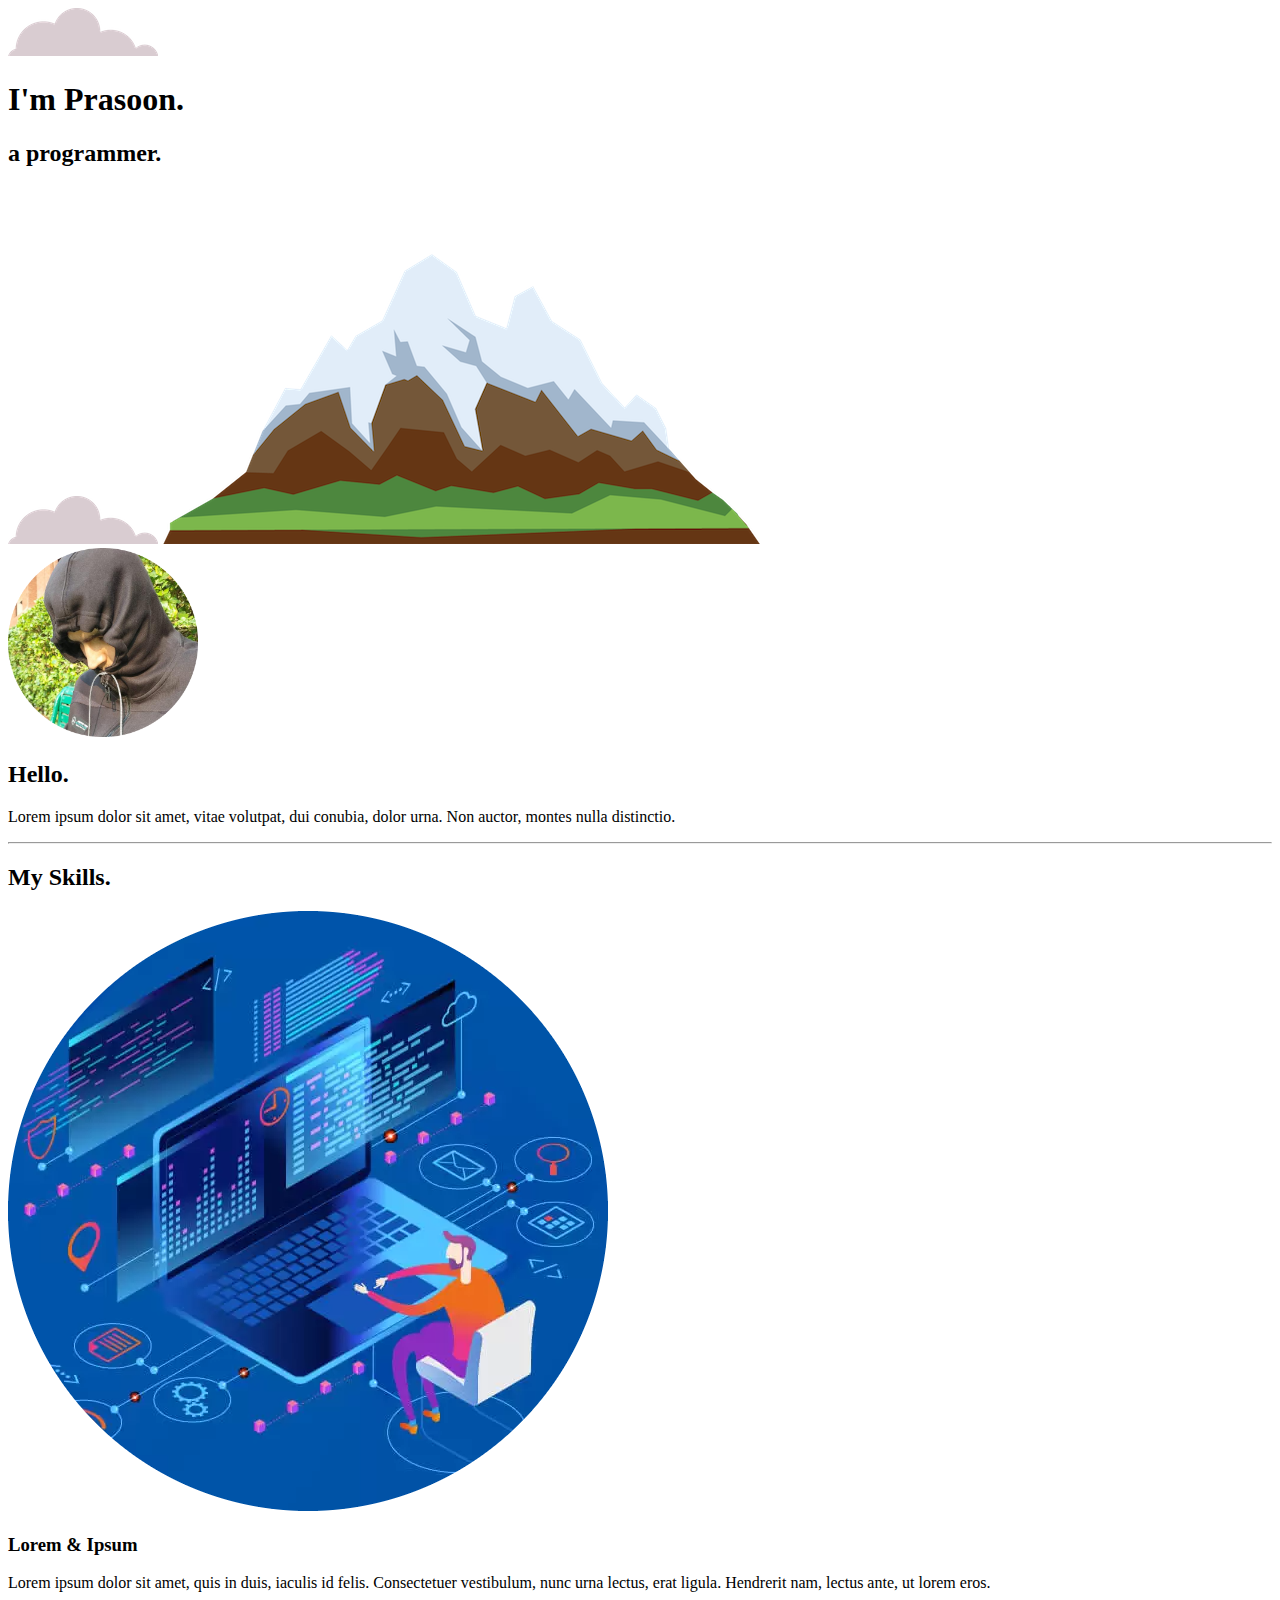
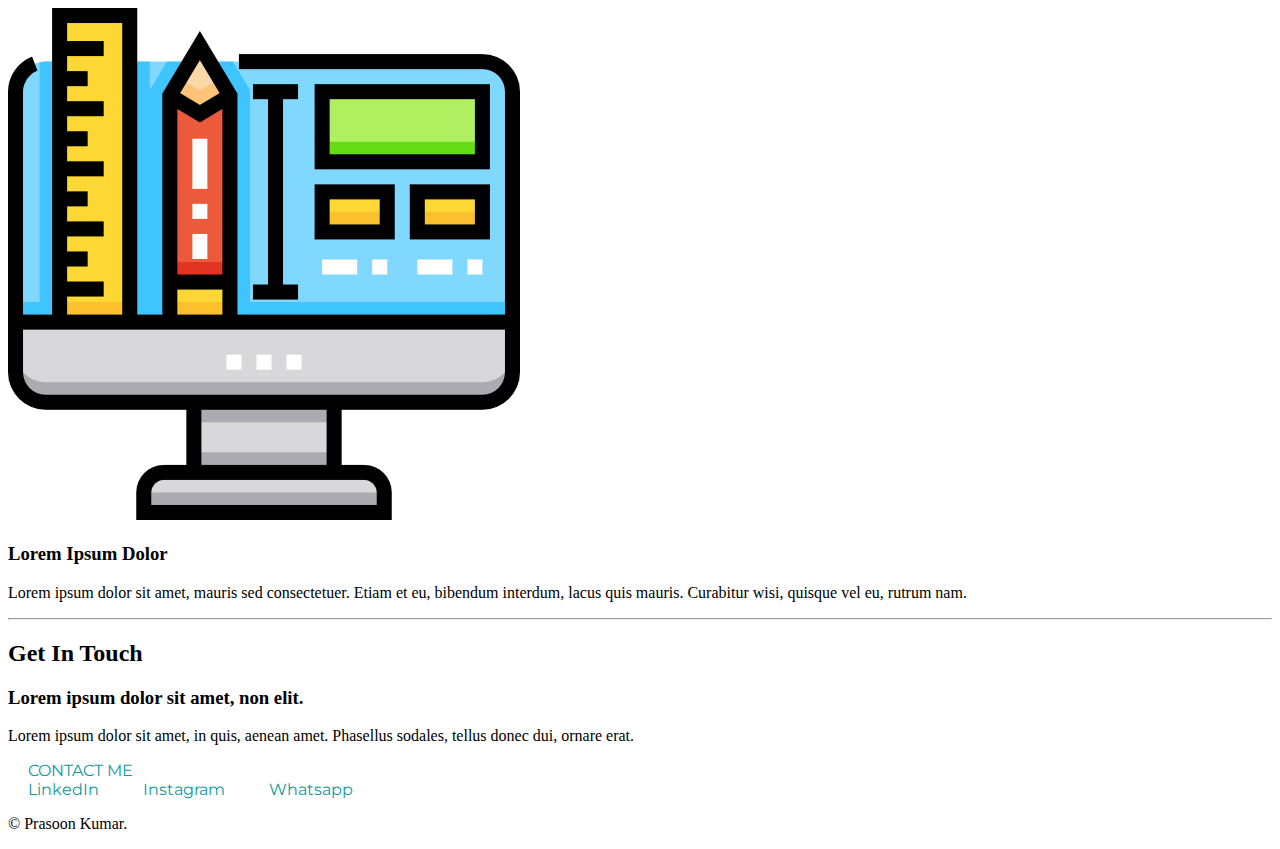
<file: index.html>
<!DOCTYPE html>
<html>
    <head>
        <meta charset="utf-8">
        <title>Prasoon</title>
        <link rel="stylesheet" href="css/styles.css">
        <link rel="icon" href="favicon.ico">
        <link rel="preconnect" href="https://fonts.googleapis.com">
        <link rel="preconnect" href="https://fonts.gstatic.com" crossorigin>
        <link href="https://fonts.googleapis.com/css2?family=Merriweather&family=Montserrat&family=Sacramento&display=swap" rel="stylesheet">
    </head>
    <body>
        <div class="top-container">
            <img class="top-cloud" src="images/cloud.png" alt="cloud-img">
            <h1>I'm Prasoon.</h1>
            <h2>a <span class="pro">pro</span>grammer.</h2>
            <img class="bottom-cloud" src="images/cloud.png" alt="cloud-img">
            <img src="images/mountain.png" alt="mountain-img">
        </div>
        <div class="middle-container">
            <div class="profile">
              <img src="images/profile.png" alt="" width="15%" height="15%">
              <h2>Hello.</h2>
              <p class="intro">Lorem ipsum dolor sit amet, vitae volutpat, dui conubia, dolor urna. Non auctor, montes nulla distinctio.</p>
            </div>
            <hr>
            <div class="skills">
              <h2>My Skills.</h2>
              <div class="skill-row">
                <img class="cp-img" src="images/skill.png" alt="">
                <h3>Lorem & Ipsum</h3>
                <p>Lorem ipsum dolor sit amet, quis in duis, iaculis id felis. Consectetuer vestibulum, nunc urna lectus, erat ligula. Hendrerit nam, lectus ante, ut lorem eros.</p>
              </div>
              <div class="skill-row">
                <img class="dev-img" src="images/skill2.png" alt="">
                <h3>Lorem Ipsum Dolor</h3>
                <p>Lorem ipsum dolor sit amet, mauris sed consectetuer. Etiam et eu, bibendum interdum, lacus quis mauris. Curabitur wisi, quisque vel eu, rutrum nam.</p>
              </div>
            </div>
            <hr>
            <div class="contact-me">
              <h2>Get In Touch</h2>
              <h3>Lorem ipsum dolor sit amet, non elit.</h3>
              <p class="contact-message">Lorem ipsum dolor sit amet, in quis, aenean amet. Phasellus sodales, tellus donec dui, ornare erat.</p>
              <a class="btn" href="mailto:prasoonkumar054@gmail.com">CONTACT ME</a>
            </div>
          </div>
          <div class="bottom-container">
            <a class="footer-link" href="https://www.linkedin.com/in/prasoon054/">LinkedIn</a>
            <a class="footer-link" href="https://instagram.com/crash.rastina">Instagram</a>
            <a class="footer-link" href="https://wa.me/919973595810">Whatsapp</a>
            <p class="copyright">© Prasoon Kumar.</p>
          </div>
    </body>
</html>
</file>
<file: css/styles.css>
/* HTML Elements */

a{
    color: #11999E;
    font-family: 'Montserrat', sans-serif;
    margin: 10px 20px;
    text-decoration: none;

a:hover{
    color: #EAF6F6;
}

body{
    color: #40515E;
    margin: 0;
    text-align: center;
    font-family: 'Merriweather', serif;
}

h1{
    font-size: 5.625rem;
    /* 100%=16px=1em; rem ignores inheritance from parent elements*/
    margin: 50px auto 0px;
    color: #66BFBF;
    font-family: 'Sacramento', cursive;
}

h2{
    font-size: 2.5rem;
    color: #66BFBF;
    font-family: 'Montserrat', sans-serif;
    font-weight: normal;
    padding-bottom: 10px;
}

h3{
    font-family: 'Montserrat', sans-serif;
    color: #11999E;
}

hr{
    border: dotted #EAF6F6 6px;
    border-bottom: none;
    width: 4%;
    margin: 100px auto;
}

p{
    line-height: 2;
}

/* Classes */

.bottom-cloud{
    position: absolute;
    left: 250px;
    bottom: 300px;
}

.bottom-container{
    background-color: #66BFBF;
    padding: 50px 0 20px;
}

.btn{
    background: #11CDD4;
    background-image: -webkit-linear-gradient(top, #11CDD4, #11999E);
    background-image: -moz-linear-gradient(top, #11CDD4, #11999E);
    background-image: -ms-linear-gradient(top, #11CDD4, #11999E);
    background-image: -o-linear-gradient(top, #11CDD4, #11999E);
    background-image: linear-gradient(to bottom, #11CDD4, #11999E);
    -webkit-border-radius: 8;
    -moz-border-radius: 8;
    border-radius: 8px;
    font-family: 'Montserrat', sans-serif;
    color: #ffffff;
    font-size: 20px;
    padding: 10px 20px 10px 20px;
    text-decoration: none;
}

.btn:hover{
    background: #30E3CB;
    background-image: -webkit-linear-gradient(top, #30E3CB, #2BC4AD);
    background-image: -moz-linear-gradient(top, #30E3CB, #2BC4AD);
    background-image: -ms-linear-gradient(top, #30E3CB, #2BC4AD);
    background-image: -o-linear-gradient(top, #30E3CB, #2BC4AD);
    background-image: linear-gradient(to bottom, #30E3CB, #2BC4AD);
    text-decoration: none;
}

.contact-message{
    width: 40%;
    margin: 40px auto 60px;
}

.copyright{
    color: #EAF6F6;
    font-size: 0.75rem;
    padding: 20px 0;
}

.cp-img{
    width: 25%;
    float:left;
    /* clear property is anti float */
    margin-right: 30px;
}

.dev-img{
    width: 25%;
    float: right;
    margin-left: 30px;
}

.intro{
    width: 30%;
    margin: auto;
}

.middle-container{
    margin: 100px 0px;
}

.pro{
    text-decoration: underline;
}

.skill-row{
    width:50%;
    margin: 100px auto;
    text-align: left;
}

.top-cloud{
    position: absolute;
    right: 300px;
    top: 40px;
}

.top-container{
    background-color: #e4f9f5;
    position: relative;
    padding-top: 100px; 
}
</file>
